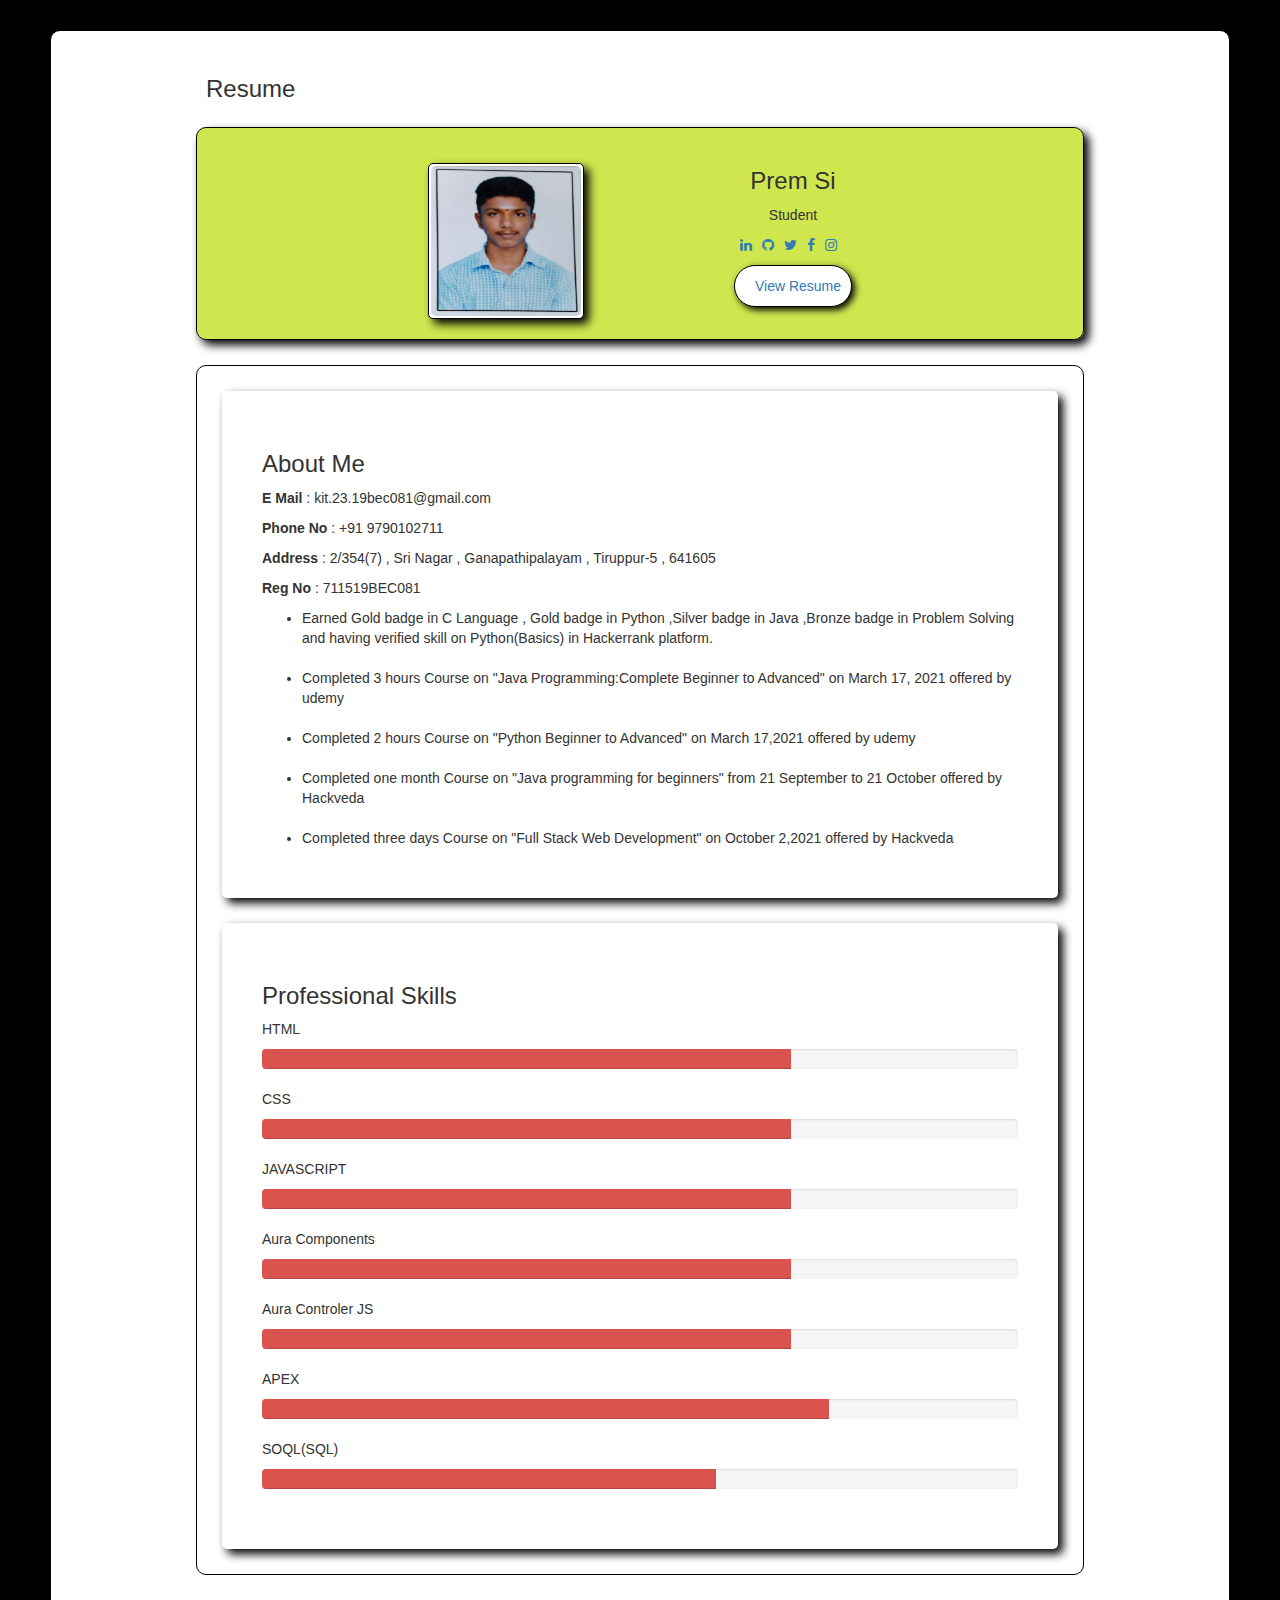
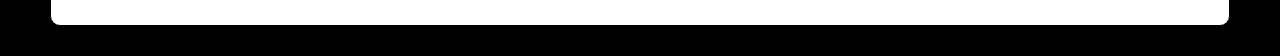
<file: Assignment/Prem_Assignment/Assignment 1/index.html>
<!DOCTYPE html>
<html>

<head>
    <title>Resume-Prem Si</title>
    <link rel="stylesheet" href="ibm.css">
    <meta name="viewport" content="width=device-width, initial-scale=1">
    <link rel="stylesheet" href="https://cdnjs.cloudflare.com/ajax/libs/font-awesome/4.7.0/css/font-awesome.min.css">
    <meta charset="utf-8">
    <meta name="viewport" content="width=device-width, initial-scale=1">
    <link rel="stylesheet" href="https://maxcdn.bootstrapcdn.com/bootstrap/3.4.1/css/bootstrap.min.css">
    <script src="https://ajax.googleapis.com/ajax/libs/jquery/3.6.0/jquery.min.js"></script>
    <script src="https://maxcdn.bootstrapcdn.com/bootstrap/3.4.1/js/bootstrap.min.js"></script>
</head>

<body class="bbb">
    <div class="resume">
        <div class="head">
            <h3 class="name">Resume</h3>

        </div>

        <div class="container1">
            <div class="con1">
                <div class="image">
                    <div class="img12">
                        <img class="img" src="pic.png">
                    </div>
                </div>
                <div class="detail">
                    <div class="hh">
                        <h3>Prem Si</h3>
                    </div>
                    <div class="hh">
                        <p>Student</p>
                    </div>
                    <div class="hhl">
                        <div class="zi2"><a href="#" class="zii2"><i class="fa fa-linkedin"></i></a></div>
                        <div class="zi2"><a href="#" class="zii2"><i class="fa fa-github"></i></a></div>
                        <div class="zi2"><a href="#" class="zii2"><i class="fa fa-twitter"></i></a></div>
                        <div class="zi2"><a href="#" class="zii2"><i class="fa fa-facebook"></i></a></div>
                        <div class="zi2"><a href="#" class="zii2"><i class="fa fa-instagram"></i></a></div>
                    </div>
                    <div class="ht">
                        <p><a class="dlink" href="https://docs.google.com/document/d/1DexaQyhKXyjDkd3PegY-vsOp1V_7BjWgmVfutNbl9Dg/edit?usp=sharing" target="_blank">
                                <div class="download">View Resume</div>
                            </a>
                        </p>
                    </div>

                </div>

            </div>

            <div class="con2">
                <div class="am">
                    <div class="left1">
                        <h3 class="ab">About Me</h3>
                        <p class="r1"><b>E Mail</b> : kit.23.19bec081@gmail.com</p>
                        <p class="r2"><b>Phone No</b> : +91 9790102711</p>
                        <p class="r3"><b>Address</b> : 2/354(7) , Sri Nagar , Ganapathipalayam , Tiruppur-5 , 641605</p>
                        <p class="r4"><b>Reg No</b> : 711519BEC081</p>
                    </div>
                    <div class="right1">
                        <p class="para"><ul><li>Earned Gold badge in C Language , Gold badge in Python ,Silver badge in Java ,Bronze badge in Problem Solving  and having veriﬁed skill on Python(Basics) in Hackerrank platform.</li>
										<br><li>Completed 3 hours Course on "Java Programming:Complete Beginner to Advanced"  on March 17, 2021 offered by udemy</li>
										<br><li>Completed 2 hours Course on "Python Beginner to Advanced"  on March 17,2021 offered by udemy</li>
										<br><li>Completed one month Course on "Java programming for beginners"  from 21 September to 21 October offered by Hackveda</li>
										<br><li>Completed  three days Course on "Full Stack Web Development"  on October 2,2021 offered by Hackveda</li>
										<ul>
                            </p>
                    </div>
                </div>

                <div class="ps">
                    <div class="left2">
                        <h3 class="hps">Professional Skills</h3>
                        <div class="bar">
                            <p>HTML</p>
                            <div class="progress">
                                <div class="progress-bar progress-bar-danger" role="progressbar" aria-valuenow="40"
                                    aria-valuemin="0" aria-valuemax="100" style="width:70%">

                                </div>
                            </div>
                            <p>CSS</p>
                            <div class="progress">
                                <div class="progress-bar progress-bar-danger" role="progressbar" aria-valuenow="40"
                                    aria-valuemin="0" aria-valuemax="100" style="width:70%">
                                </div>
                            </div>
							<p>JAVASCRIPT</p>
                            <div class="progress">
                                <div class="progress-bar progress-bar-danger" role="progressbar" aria-valuenow="40"
                                    aria-valuemin="0" aria-valuemax="100" style="width:70%">
                                </div>
                            </div>
							<p>Aura Components</p>
                            <div class="progress">
                                <div class="progress-bar progress-bar-danger" role="progressbar" aria-valuenow="40"
                                    aria-valuemin="0" aria-valuemax="100" style="width:70%">
                                </div>
                            </div>
							<p>Aura Controler JS</p>
                            <div class="progress">
                                <div class="progress-bar progress-bar-danger" role="progressbar" aria-valuenow="40"
                                    aria-valuemin="0" aria-valuemax="100" style="width:70%">
                                </div>
                            </div>
                            <p>APEX</p>
                            <div class="progress">
                                <div class="progress-bar progress-bar-danger" role="progressbar" aria-valuenow="40"
                                    aria-valuemin="0" aria-valuemax="100" style="width:75%">

                                </div>
                            </div>
                            <p>SOQL(SQL)</p>
                            <div class="progress">
                                <div class="progress-bar progress-bar-danger" role="progressbar" aria-valuenow="40"
                                    aria-valuemin="0" aria-valuemax="100" style="width:60%">
                                </div>
                            </div>
                        </div>
                    </div>
                </div>
            </div>

        </div>
    </div>
</body>

</html>
</file>
<file: Assignment/Prem_Assignment/Assignment 1/ibm.css>
.name
{
    margin-left: 130px;
}
.resume
{
    
    border: 1px solid black;
    border-radius: 10px;
    background-color: white;
    padding: 25px ;
    margin: 30px;
    margin-left: 50px;
    margin-right: 50px;
}
.bbb
{
    background-color: black;
    font-family: Arial, Helvetica, sans-serif;
}
.container
{
    border: 1px solid black;
    border-radius: 10px;
    background-color: white;
    padding: 25px ;
    margin: 25px;
}
.con1
{
    border: 1px solid black;
    border-radius: 10px;
    background-color:rgba(194, 223, 28, 0.781);
    padding: 20px ;
    margin: 25px;
    display: flex;
    justify-content: center;
    margin-left: 120px;
    margin-right: 120px;
    box-shadow: 5px 5px 10px black;
}
.hh
{
    text-align: center;
}
.con2
{
    border: 1px solid black;
    border-radius: 10px;
    background-color: white;
    padding: 25px ;
    margin: 25px;
    margin-left: 120px;
    margin-right: 120px;

}

.hhl
{
    display: flex;
    justify-content: center;
}
.img12
{
    border: 1px solid black;
    margin-right: 150px;
    margin-top: 15px;
    border-radius: 5px;
    background-color: white;
    padding: 2px;
    box-shadow: 5px 5px 10px black;
}
.img
{
    width: 150px;
    height: 150px;
    border-radius: 5px;
}
.zi2
{
    margin-right: 10px;
}

.download
{
    border: 1px solid black;
    background-color: white;
    color: red;
    padding: 10px;
    border-radius: 25px;
    padding-left: 20px;
    box-shadow: 3px 3px 7px black;
}
.am
{
    border-radius: 5px;
    box-shadow: 5px 5px 10px black;
    padding: 40px;
}
.ps
{
    border-radius: 5px;
    box-shadow: 5px 5px 10px black;
    padding: 40px;
    margin-top: 25px;
}
</file>
